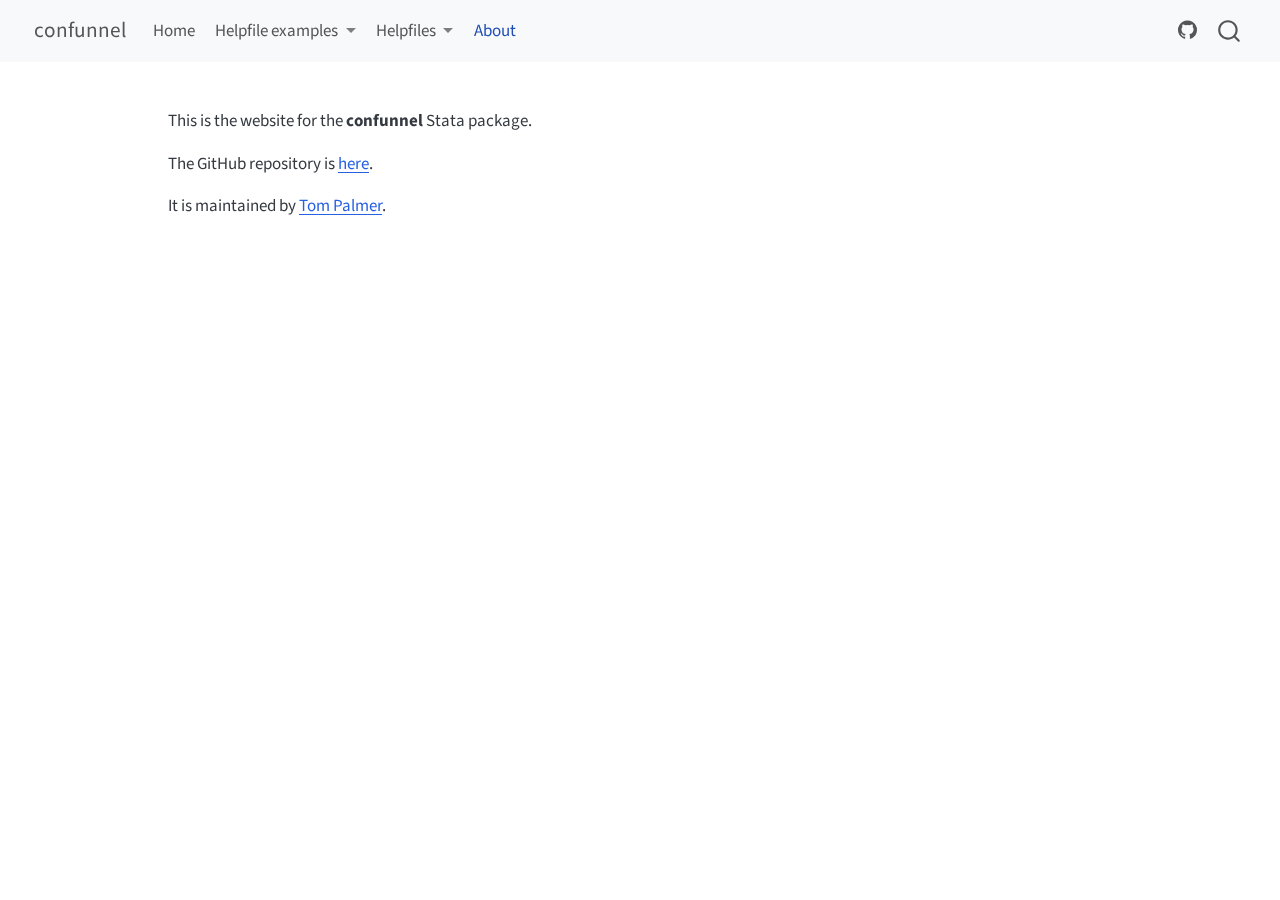
<file: docs/about.html>
<!DOCTYPE html>
<html xmlns="http://www.w3.org/1999/xhtml" lang="en" xml:lang="en"><head>

<meta charset="utf-8">
<meta name="generator" content="quarto-1.8.25">

<meta name="viewport" content="width=device-width, initial-scale=1.0, user-scalable=yes">


<title>about – confunnel</title>
<style>
code{white-space: pre-wrap;}
span.smallcaps{font-variant: small-caps;}
div.columns{display: flex; gap: min(4vw, 1.5em);}
div.column{flex: auto; overflow-x: auto;}
div.hanging-indent{margin-left: 1.5em; text-indent: -1.5em;}
ul.task-list{list-style: none;}
ul.task-list li input[type="checkbox"] {
  width: 0.8em;
  margin: 0 0.8em 0.2em -1em; /* quarto-specific, see https://github.com/quarto-dev/quarto-cli/issues/4556 */ 
  vertical-align: middle;
}
</style>


<script src="site_libs/quarto-nav/quarto-nav.js"></script>
<script src="site_libs/quarto-nav/headroom.min.js"></script>
<script src="site_libs/clipboard/clipboard.min.js"></script>
<script src="site_libs/quarto-search/autocomplete.umd.js"></script>
<script src="site_libs/quarto-search/fuse.min.js"></script>
<script src="site_libs/quarto-search/quarto-search.js"></script>
<meta name="quarto:offset" content="./">
<script src="site_libs/quarto-html/quarto.js" type="module"></script>
<script src="site_libs/quarto-html/tabsets/tabsets.js" type="module"></script>
<script src="site_libs/quarto-html/axe/axe-check.js" type="module"></script>
<script src="site_libs/quarto-html/popper.min.js"></script>
<script src="site_libs/quarto-html/tippy.umd.min.js"></script>
<script src="site_libs/quarto-html/anchor.min.js"></script>
<link href="site_libs/quarto-html/tippy.css" rel="stylesheet">
<link href="site_libs/quarto-html/quarto-syntax-highlighting-7b89279ff1a6dce999919e0e67d4d9ec.css" rel="stylesheet" id="quarto-text-highlighting-styles">
<script src="site_libs/bootstrap/bootstrap.min.js"></script>
<link href="site_libs/bootstrap/bootstrap-icons.css" rel="stylesheet">
<link href="site_libs/bootstrap/bootstrap-5b4ad623e5705c0698d39aec6f10cf02.min.css" rel="stylesheet" append-hash="true" id="quarto-bootstrap" data-mode="light">
<script id="quarto-search-options" type="application/json">{
  "location": "navbar",
  "copy-button": false,
  "collapse-after": 3,
  "panel-placement": "end",
  "type": "overlay",
  "limit": 50,
  "keyboard-shortcut": [
    "f",
    "/",
    "s"
  ],
  "show-item-context": false,
  "language": {
    "search-no-results-text": "No results",
    "search-matching-documents-text": "matching documents",
    "search-copy-link-title": "Copy link to search",
    "search-hide-matches-text": "Hide additional matches",
    "search-more-match-text": "more match in this document",
    "search-more-matches-text": "more matches in this document",
    "search-clear-button-title": "Clear",
    "search-text-placeholder": "",
    "search-detached-cancel-button-title": "Cancel",
    "search-submit-button-title": "Submit",
    "search-label": "Search"
  }
}</script>


<link rel="stylesheet" href="mystyles.css">
</head>

<body class="nav-fixed quarto-light">

<div id="quarto-search-results"></div>
  <header id="quarto-header" class="headroom fixed-top">
    <nav class="navbar navbar-expand-lg " data-bs-theme="dark">
      <div class="navbar-container container-fluid">
      <div class="navbar-brand-container mx-auto">
    <a href="./index.html" class="navbar-brand navbar-brand-logo">
    </a>
    <a class="navbar-brand" href="./index.html">
    <span class="navbar-title">confunnel</span>
    </a>
  </div>
            <div id="quarto-search" class="" title="Search"></div>
          <button class="navbar-toggler" type="button" data-bs-toggle="collapse" data-bs-target="#navbarCollapse" aria-controls="navbarCollapse" role="menu" aria-expanded="false" aria-label="Toggle navigation" onclick="if (window.quartoToggleHeadroom) { window.quartoToggleHeadroom(); }">
  <span class="navbar-toggler-icon"></span>
</button>
          <div class="collapse navbar-collapse" id="navbarCollapse">
            <ul class="navbar-nav navbar-nav-scroll me-auto">
  <li class="nav-item">
    <a class="nav-link" href="./index.html"> 
<span class="menu-text">Home</span></a>
  </li>  
  <li class="nav-item dropdown ">
    <a class="nav-link dropdown-toggle" href="#" id="nav-menu-helpfile-examples" role="link" data-bs-toggle="dropdown" aria-expanded="false">
 <span class="menu-text">Helpfile examples</span>
    </a>
    <ul class="dropdown-menu" aria-labelledby="nav-menu-helpfile-examples">    
        <li>
    <a class="dropdown-item" href="./confunnel-examples.html">
 <span class="dropdown-text">confunnel</span></a>
  </li>  
    </ul>
  </li>
  <li class="nav-item dropdown ">
    <a class="nav-link dropdown-toggle" href="#" id="nav-menu-helpfiles" role="link" data-bs-toggle="dropdown" aria-expanded="false">
 <span class="menu-text">Helpfiles</span>
    </a>
    <ul class="dropdown-menu" aria-labelledby="nav-menu-helpfiles">    
        <li>
    <a class="dropdown-item" href="./confunnel-helpfile.html">
 <span class="dropdown-text">confunnel</span></a>
  </li>  
    </ul>
  </li>
  <li class="nav-item">
    <a class="nav-link active" href="./about.html" aria-current="page"> 
<span class="menu-text">About</span></a>
  </li>  
</ul>
            <ul class="navbar-nav navbar-nav-scroll ms-auto">
  <li class="nav-item compact">
    <a class="nav-link" href="https://github.com/remlapmot/confunnel-stata"> <i class="bi bi-github" role="img" aria-label="GitHub">
</i> 
<span class="menu-text"></span></a>
  </li>  
</ul>
          </div> <!-- /navcollapse -->
            <div class="quarto-navbar-tools">
</div>
      </div> <!-- /container-fluid -->
    </nav>
</header>
<!-- content -->
<div id="quarto-content" class="quarto-container page-columns page-rows-contents page-layout-article page-navbar">
<!-- sidebar -->
<!-- margin-sidebar -->
    <div id="quarto-margin-sidebar" class="sidebar margin-sidebar zindex-bottom">
        
    </div>
<!-- main -->
<main class="content" id="quarto-document-content"><header id="title-block-header" class="quarto-title-block"></header>




<p>This is the website for the <strong>confunnel</strong> Stata package.</p>
<p>The GitHub repository is <a href="https://github.com/remlapmot/confunnel-stata">here</a>.</p>
<p>It is maintained by <a href="https://remlapmot.github.io/">Tom Palmer</a>.</p>



</main> <!-- /main -->
<script id="quarto-html-after-body" type="application/javascript">
  window.document.addEventListener("DOMContentLoaded", function (event) {
    const icon = "";
    const anchorJS = new window.AnchorJS();
    anchorJS.options = {
      placement: 'right',
      icon: icon
    };
    anchorJS.add('.anchored');
    const isCodeAnnotation = (el) => {
      for (const clz of el.classList) {
        if (clz.startsWith('code-annotation-')) {                     
          return true;
        }
      }
      return false;
    }
    const onCopySuccess = function(e) {
      // button target
      const button = e.trigger;
      // don't keep focus
      button.blur();
      // flash "checked"
      button.classList.add('code-copy-button-checked');
      var currentTitle = button.getAttribute("title");
      button.setAttribute("title", "Copied!");
      let tooltip;
      if (window.bootstrap) {
        button.setAttribute("data-bs-toggle", "tooltip");
        button.setAttribute("data-bs-placement", "left");
        button.setAttribute("data-bs-title", "Copied!");
        tooltip = new bootstrap.Tooltip(button, 
          { trigger: "manual", 
            customClass: "code-copy-button-tooltip",
            offset: [0, -8]});
        tooltip.show();    
      }
      setTimeout(function() {
        if (tooltip) {
          tooltip.hide();
          button.removeAttribute("data-bs-title");
          button.removeAttribute("data-bs-toggle");
          button.removeAttribute("data-bs-placement");
        }
        button.setAttribute("title", currentTitle);
        button.classList.remove('code-copy-button-checked');
      }, 1000);
      // clear code selection
      e.clearSelection();
    }
    const getTextToCopy = function(trigger) {
      const outerScaffold = trigger.parentElement.cloneNode(true);
      const codeEl = outerScaffold.querySelector('code');
      for (const childEl of codeEl.children) {
        if (isCodeAnnotation(childEl)) {
          childEl.remove();
        }
      }
      return codeEl.innerText;
    }
    const clipboard = new window.ClipboardJS('.code-copy-button:not([data-in-quarto-modal])', {
      text: getTextToCopy
    });
    clipboard.on('success', onCopySuccess);
    if (window.document.getElementById('quarto-embedded-source-code-modal')) {
      const clipboardModal = new window.ClipboardJS('.code-copy-button[data-in-quarto-modal]', {
        text: getTextToCopy,
        container: window.document.getElementById('quarto-embedded-source-code-modal')
      });
      clipboardModal.on('success', onCopySuccess);
    }
      var localhostRegex = new RegExp(/^(?:http|https):\/\/localhost\:?[0-9]*\//);
      var mailtoRegex = new RegExp(/^mailto:/);
        var filterRegex = new RegExp('/' + window.location.host + '/');
      var isInternal = (href) => {
          return filterRegex.test(href) || localhostRegex.test(href) || mailtoRegex.test(href);
      }
      // Inspect non-navigation links and adorn them if external
     var links = window.document.querySelectorAll('a[href]:not(.nav-link):not(.navbar-brand):not(.toc-action):not(.sidebar-link):not(.sidebar-item-toggle):not(.pagination-link):not(.no-external):not([aria-hidden]):not(.dropdown-item):not(.quarto-navigation-tool):not(.about-link)');
      for (var i=0; i<links.length; i++) {
        const link = links[i];
        if (!isInternal(link.href)) {
          // undo the damage that might have been done by quarto-nav.js in the case of
          // links that we want to consider external
          if (link.dataset.originalHref !== undefined) {
            link.href = link.dataset.originalHref;
          }
        }
      }
    function tippyHover(el, contentFn, onTriggerFn, onUntriggerFn) {
      const config = {
        allowHTML: true,
        maxWidth: 500,
        delay: 100,
        arrow: false,
        appendTo: function(el) {
            return el.parentElement;
        },
        interactive: true,
        interactiveBorder: 10,
        theme: 'quarto',
        placement: 'bottom-start',
      };
      if (contentFn) {
        config.content = contentFn;
      }
      if (onTriggerFn) {
        config.onTrigger = onTriggerFn;
      }
      if (onUntriggerFn) {
        config.onUntrigger = onUntriggerFn;
      }
      window.tippy(el, config); 
    }
    const noterefs = window.document.querySelectorAll('a[role="doc-noteref"]');
    for (var i=0; i<noterefs.length; i++) {
      const ref = noterefs[i];
      tippyHover(ref, function() {
        // use id or data attribute instead here
        let href = ref.getAttribute('data-footnote-href') || ref.getAttribute('href');
        try { href = new URL(href).hash; } catch {}
        const id = href.replace(/^#\/?/, "");
        const note = window.document.getElementById(id);
        if (note) {
          return note.innerHTML;
        } else {
          return "";
        }
      });
    }
    const xrefs = window.document.querySelectorAll('a.quarto-xref');
    const processXRef = (id, note) => {
      // Strip column container classes
      const stripColumnClz = (el) => {
        el.classList.remove("page-full", "page-columns");
        if (el.children) {
          for (const child of el.children) {
            stripColumnClz(child);
          }
        }
      }
      stripColumnClz(note)
      if (id === null || id.startsWith('sec-')) {
        // Special case sections, only their first couple elements
        const container = document.createElement("div");
        if (note.children && note.children.length > 2) {
          container.appendChild(note.children[0].cloneNode(true));
          for (let i = 1; i < note.children.length; i++) {
            const child = note.children[i];
            if (child.tagName === "P" && child.innerText === "") {
              continue;
            } else {
              container.appendChild(child.cloneNode(true));
              break;
            }
          }
          if (window.Quarto?.typesetMath) {
            window.Quarto.typesetMath(container);
          }
          return container.innerHTML
        } else {
          if (window.Quarto?.typesetMath) {
            window.Quarto.typesetMath(note);
          }
          return note.innerHTML;
        }
      } else {
        // Remove any anchor links if they are present
        const anchorLink = note.querySelector('a.anchorjs-link');
        if (anchorLink) {
          anchorLink.remove();
        }
        if (window.Quarto?.typesetMath) {
          window.Quarto.typesetMath(note);
        }
        if (note.classList.contains("callout")) {
          return note.outerHTML;
        } else {
          return note.innerHTML;
        }
      }
    }
    for (var i=0; i<xrefs.length; i++) {
      const xref = xrefs[i];
      tippyHover(xref, undefined, function(instance) {
        instance.disable();
        let url = xref.getAttribute('href');
        let hash = undefined; 
        if (url.startsWith('#')) {
          hash = url;
        } else {
          try { hash = new URL(url).hash; } catch {}
        }
        if (hash) {
          const id = hash.replace(/^#\/?/, "");
          const note = window.document.getElementById(id);
          if (note !== null) {
            try {
              const html = processXRef(id, note.cloneNode(true));
              instance.setContent(html);
            } finally {
              instance.enable();
              instance.show();
            }
          } else {
            // See if we can fetch this
            fetch(url.split('#')[0])
            .then(res => res.text())
            .then(html => {
              const parser = new DOMParser();
              const htmlDoc = parser.parseFromString(html, "text/html");
              const note = htmlDoc.getElementById(id);
              if (note !== null) {
                const html = processXRef(id, note);
                instance.setContent(html);
              } 
            }).finally(() => {
              instance.enable();
              instance.show();
            });
          }
        } else {
          // See if we can fetch a full url (with no hash to target)
          // This is a special case and we should probably do some content thinning / targeting
          fetch(url)
          .then(res => res.text())
          .then(html => {
            const parser = new DOMParser();
            const htmlDoc = parser.parseFromString(html, "text/html");
            const note = htmlDoc.querySelector('main.content');
            if (note !== null) {
              // This should only happen for chapter cross references
              // (since there is no id in the URL)
              // remove the first header
              if (note.children.length > 0 && note.children[0].tagName === "HEADER") {
                note.children[0].remove();
              }
              const html = processXRef(null, note);
              instance.setContent(html);
            } 
          }).finally(() => {
            instance.enable();
            instance.show();
          });
        }
      }, function(instance) {
      });
    }
        let selectedAnnoteEl;
        const selectorForAnnotation = ( cell, annotation) => {
          let cellAttr = 'data-code-cell="' + cell + '"';
          let lineAttr = 'data-code-annotation="' +  annotation + '"';
          const selector = 'span[' + cellAttr + '][' + lineAttr + ']';
          return selector;
        }
        const selectCodeLines = (annoteEl) => {
          const doc = window.document;
          const targetCell = annoteEl.getAttribute("data-target-cell");
          const targetAnnotation = annoteEl.getAttribute("data-target-annotation");
          const annoteSpan = window.document.querySelector(selectorForAnnotation(targetCell, targetAnnotation));
          const lines = annoteSpan.getAttribute("data-code-lines").split(",");
          const lineIds = lines.map((line) => {
            return targetCell + "-" + line;
          })
          let top = null;
          let height = null;
          let parent = null;
          if (lineIds.length > 0) {
              //compute the position of the single el (top and bottom and make a div)
              const el = window.document.getElementById(lineIds[0]);
              top = el.offsetTop;
              height = el.offsetHeight;
              parent = el.parentElement.parentElement;
            if (lineIds.length > 1) {
              const lastEl = window.document.getElementById(lineIds[lineIds.length - 1]);
              const bottom = lastEl.offsetTop + lastEl.offsetHeight;
              height = bottom - top;
            }
            if (top !== null && height !== null && parent !== null) {
              // cook up a div (if necessary) and position it 
              let div = window.document.getElementById("code-annotation-line-highlight");
              if (div === null) {
                div = window.document.createElement("div");
                div.setAttribute("id", "code-annotation-line-highlight");
                div.style.position = 'absolute';
                parent.appendChild(div);
              }
              div.style.top = top - 2 + "px";
              div.style.height = height + 4 + "px";
              div.style.left = 0;
              let gutterDiv = window.document.getElementById("code-annotation-line-highlight-gutter");
              if (gutterDiv === null) {
                gutterDiv = window.document.createElement("div");
                gutterDiv.setAttribute("id", "code-annotation-line-highlight-gutter");
                gutterDiv.style.position = 'absolute';
                const codeCell = window.document.getElementById(targetCell);
                const gutter = codeCell.querySelector('.code-annotation-gutter');
                gutter.appendChild(gutterDiv);
              }
              gutterDiv.style.top = top - 2 + "px";
              gutterDiv.style.height = height + 4 + "px";
            }
            selectedAnnoteEl = annoteEl;
          }
        };
        const unselectCodeLines = () => {
          const elementsIds = ["code-annotation-line-highlight", "code-annotation-line-highlight-gutter"];
          elementsIds.forEach((elId) => {
            const div = window.document.getElementById(elId);
            if (div) {
              div.remove();
            }
          });
          selectedAnnoteEl = undefined;
        };
          // Handle positioning of the toggle
      window.addEventListener(
        "resize",
        throttle(() => {
          elRect = undefined;
          if (selectedAnnoteEl) {
            selectCodeLines(selectedAnnoteEl);
          }
        }, 10)
      );
      function throttle(fn, ms) {
      let throttle = false;
      let timer;
        return (...args) => {
          if(!throttle) { // first call gets through
              fn.apply(this, args);
              throttle = true;
          } else { // all the others get throttled
              if(timer) clearTimeout(timer); // cancel #2
              timer = setTimeout(() => {
                fn.apply(this, args);
                timer = throttle = false;
              }, ms);
          }
        };
      }
        // Attach click handler to the DT
        const annoteDls = window.document.querySelectorAll('dt[data-target-cell]');
        for (const annoteDlNode of annoteDls) {
          annoteDlNode.addEventListener('click', (event) => {
            const clickedEl = event.target;
            if (clickedEl !== selectedAnnoteEl) {
              unselectCodeLines();
              const activeEl = window.document.querySelector('dt[data-target-cell].code-annotation-active');
              if (activeEl) {
                activeEl.classList.remove('code-annotation-active');
              }
              selectCodeLines(clickedEl);
              clickedEl.classList.add('code-annotation-active');
            } else {
              // Unselect the line
              unselectCodeLines();
              clickedEl.classList.remove('code-annotation-active');
            }
          });
        }
    const findCites = (el) => {
      const parentEl = el.parentElement;
      if (parentEl) {
        const cites = parentEl.dataset.cites;
        if (cites) {
          return {
            el,
            cites: cites.split(' ')
          };
        } else {
          return findCites(el.parentElement)
        }
      } else {
        return undefined;
      }
    };
    var bibliorefs = window.document.querySelectorAll('a[role="doc-biblioref"]');
    for (var i=0; i<bibliorefs.length; i++) {
      const ref = bibliorefs[i];
      const citeInfo = findCites(ref);
      if (citeInfo) {
        tippyHover(citeInfo.el, function() {
          var popup = window.document.createElement('div');
          citeInfo.cites.forEach(function(cite) {
            var citeDiv = window.document.createElement('div');
            citeDiv.classList.add('hanging-indent');
            citeDiv.classList.add('csl-entry');
            var biblioDiv = window.document.getElementById('ref-' + cite);
            if (biblioDiv) {
              citeDiv.innerHTML = biblioDiv.innerHTML;
            }
            popup.appendChild(citeDiv);
          });
          return popup.innerHTML;
        });
      }
    }
  });
  </script>
</div> <!-- /content -->




</body></html>
</file>
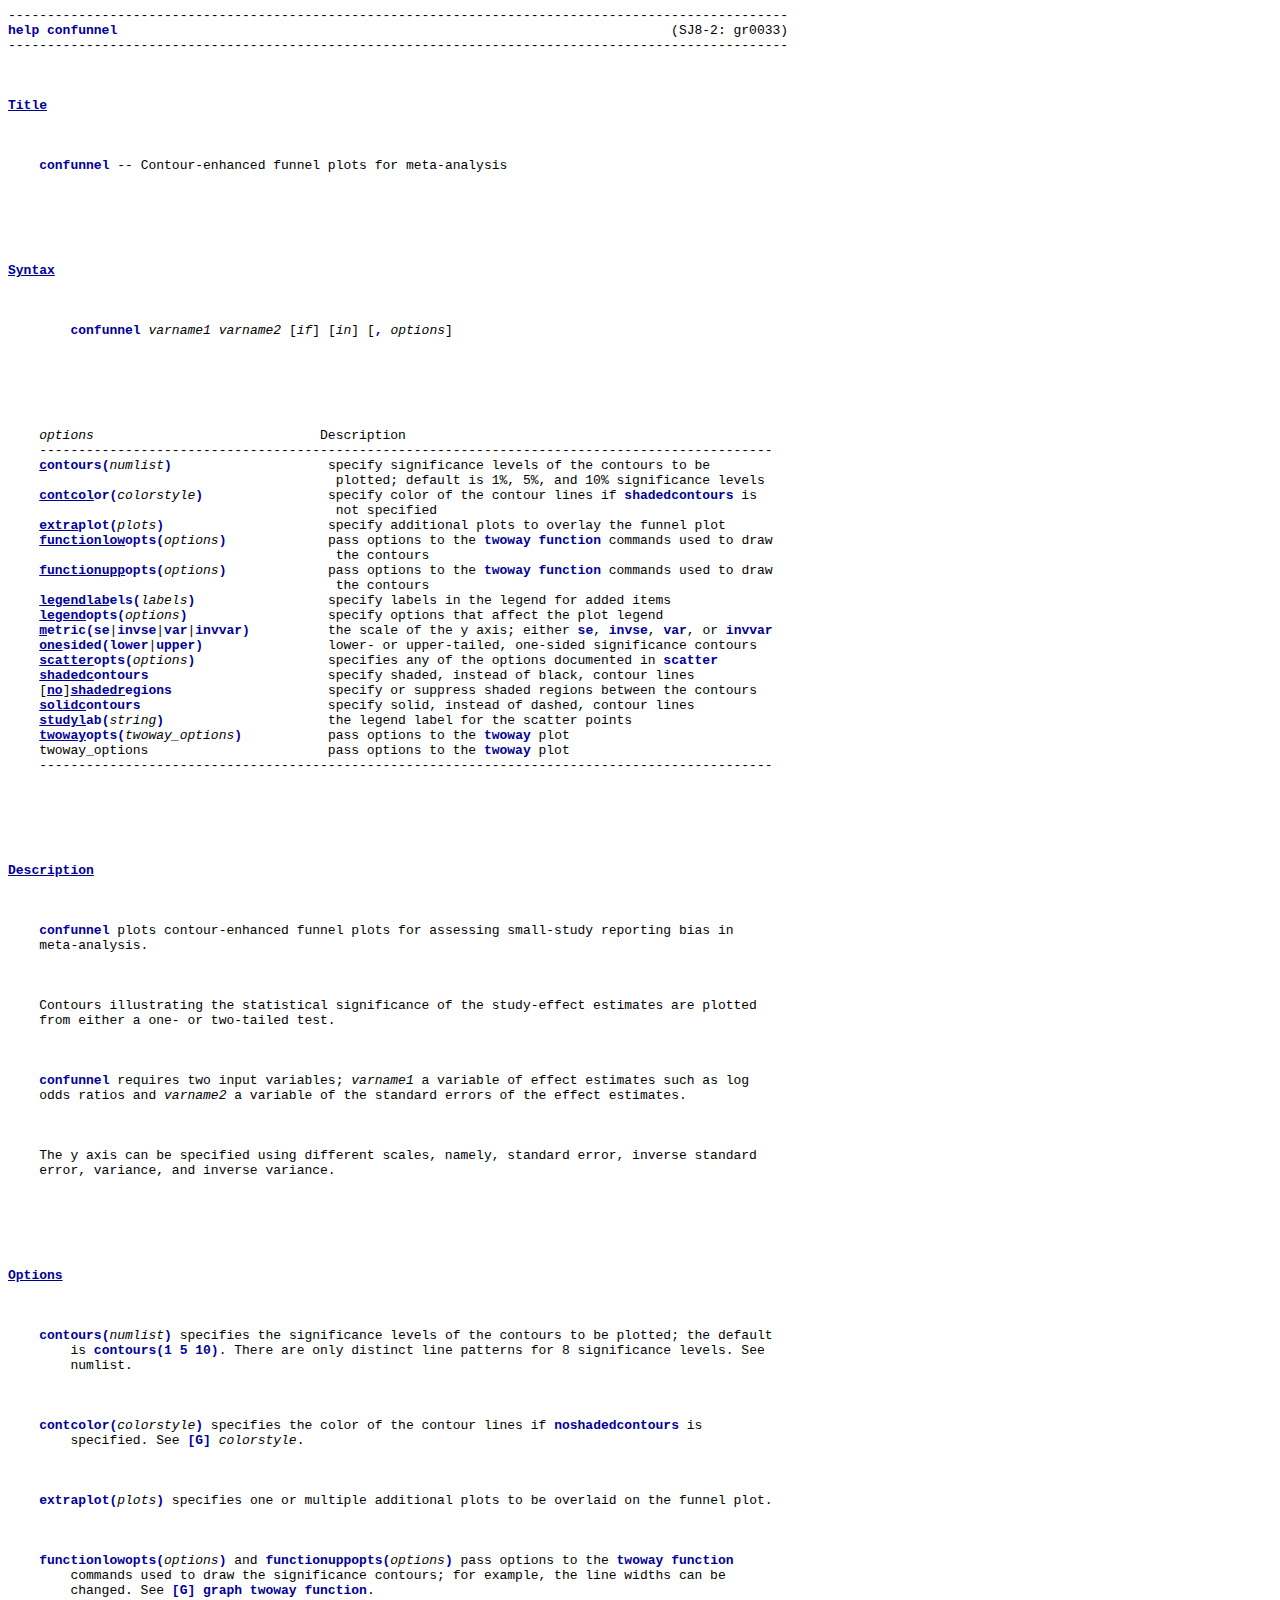
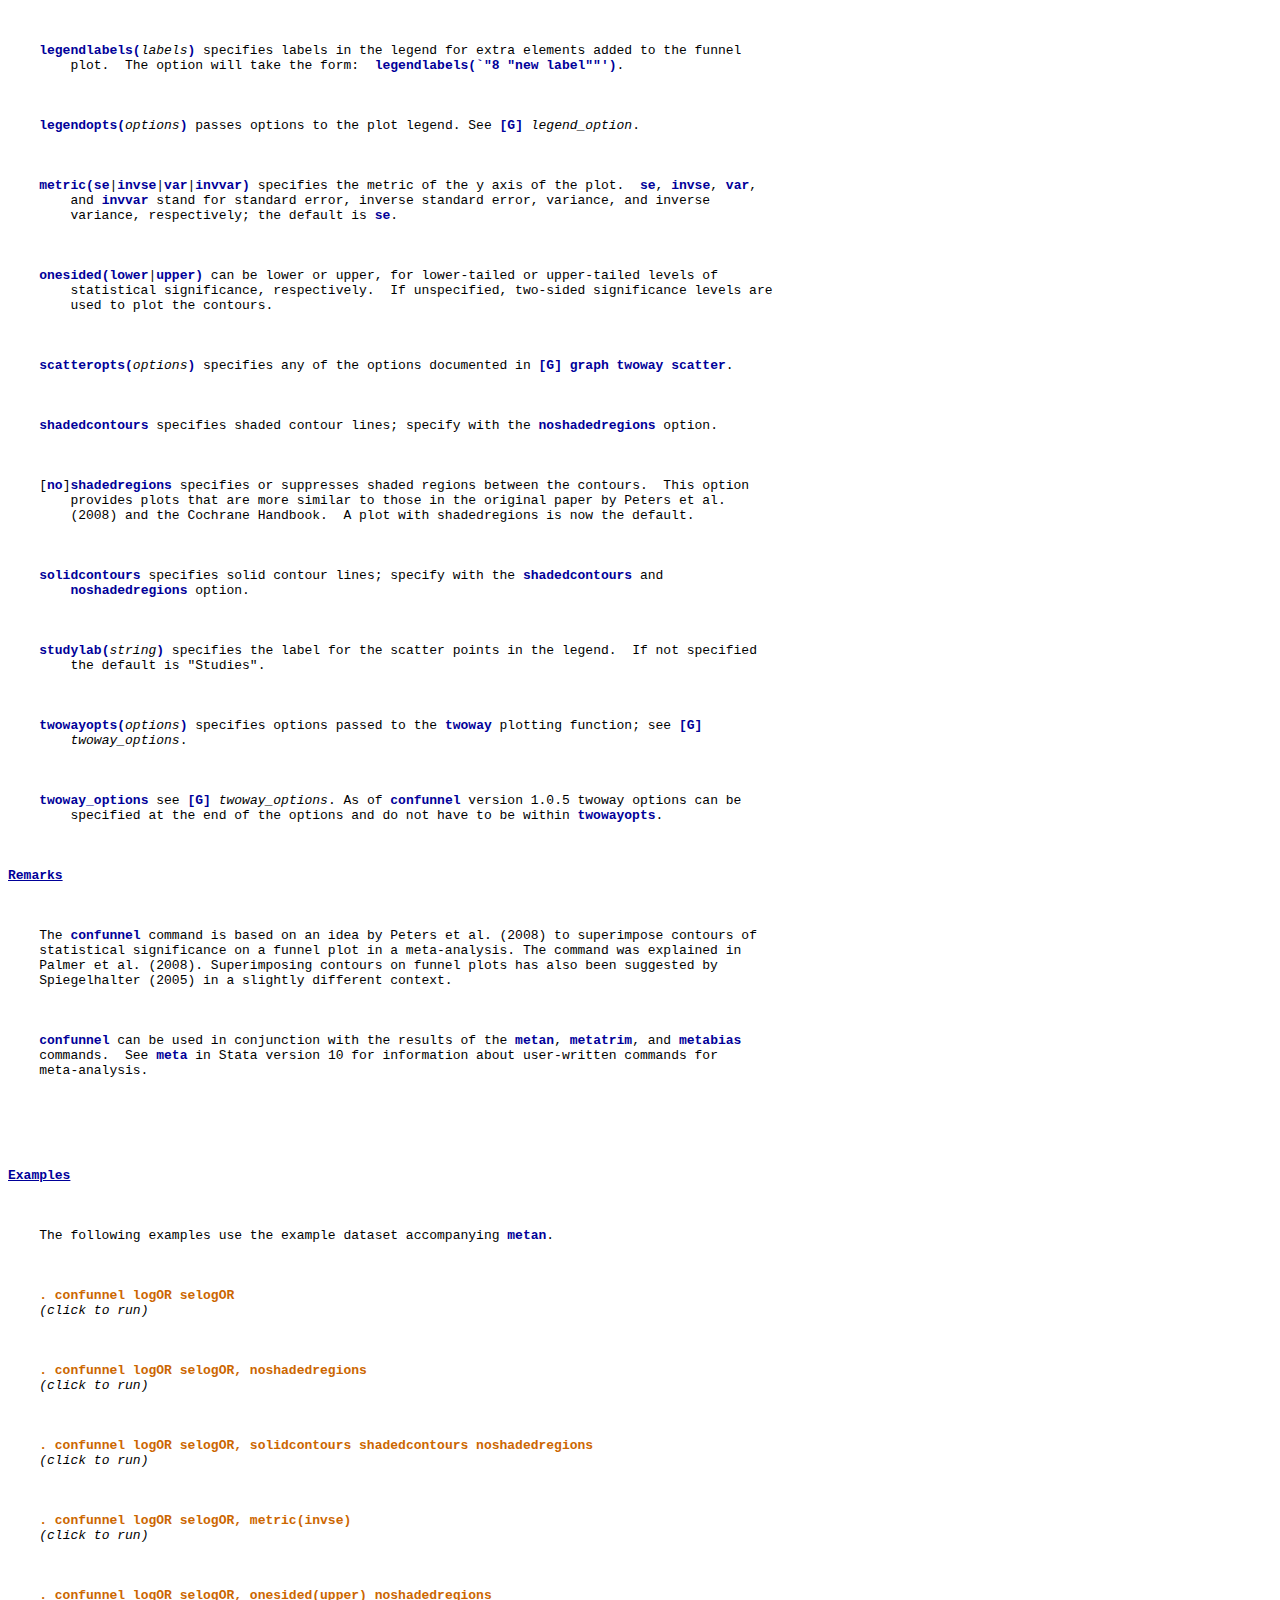
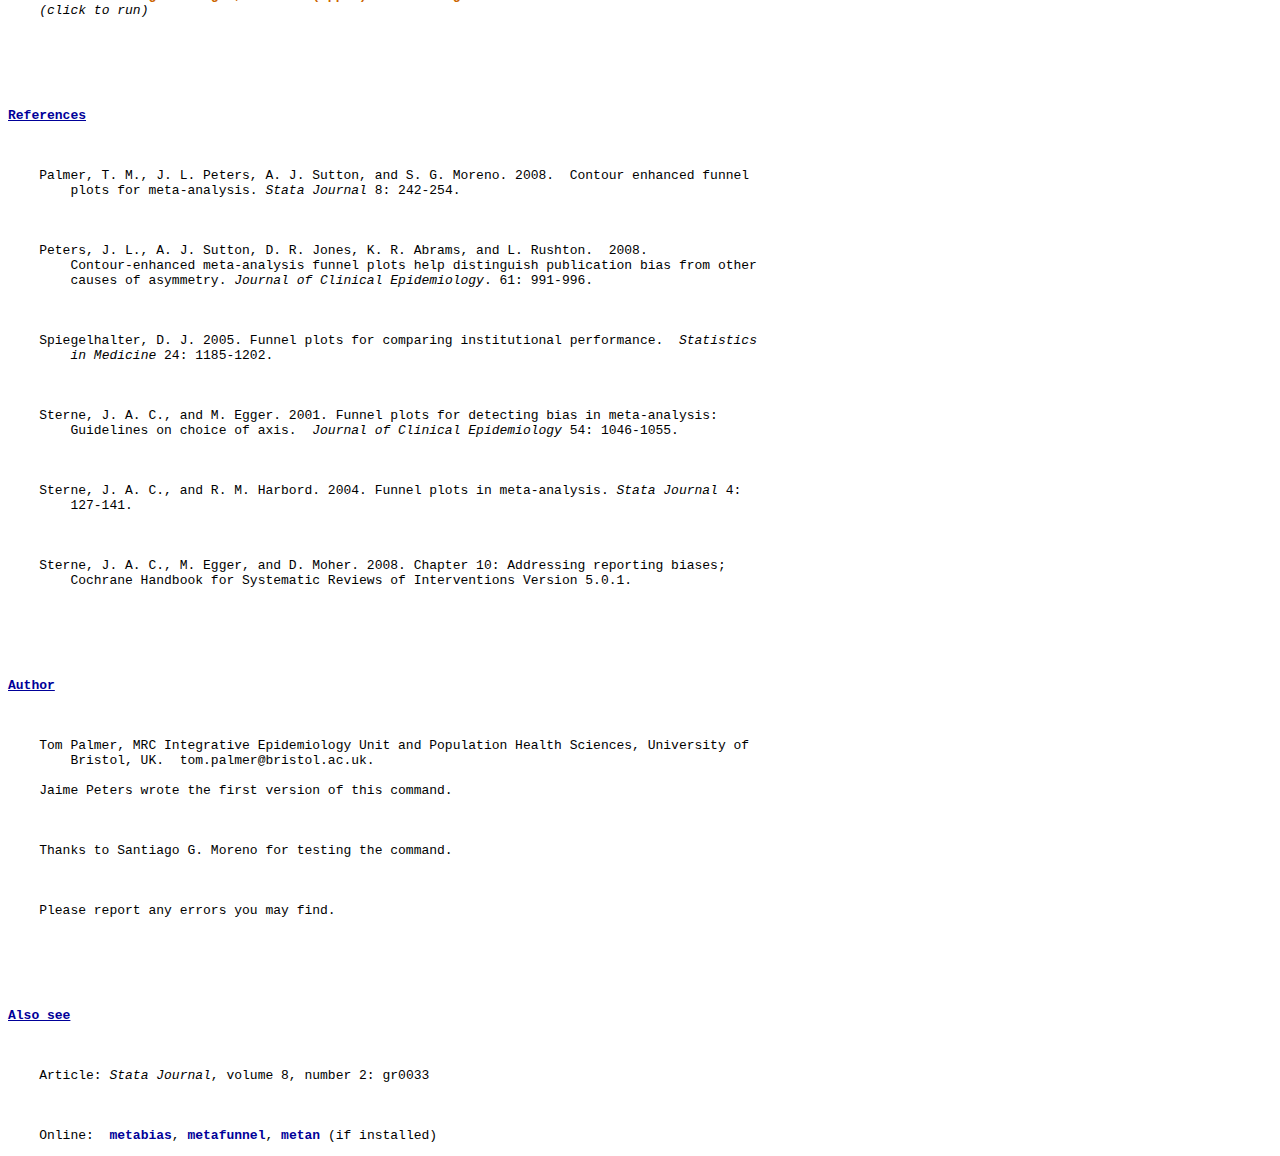
<file: docs/helpfiles/confunnel.html>
<html>
<head>
<meta http-equiv="Content-type" content="text/html; charset=utf8">
<meta http-equiv="Content-Style-Type" content="text/css">
<style type="text/css">
BODY{background-color: ffffff;
    font-family: monaco, "courier new", monospace;
     color: #000000}
.input, .result, .error{font-weight: bold}
.input {color: #CC6600}
.result{color: #000099}
.error{color: #dd0000}
</style>
</head>
<body>
<pre>
----------------------------------------------------------------------------------------------------
<span class=result>help confunnel</span>                                                                       (SJ8-2: gr0033)
----------------------------------------------------------------------------------------------------
<br><br>
<span class=result><u>Title</u></span>
<br><br>
    <span class=result>confunnel</span> -- Contour-enhanced funnel plots for meta-analysis
<br><br>
<br><br>
<span class=result><u>Syntax</u></span>
<br><br>
        <span class=result>confunnel</span> <i>varname1</i> <i>varname2</i> [<i>if</i>] [<i>in</i>] [<span class=result>,</span> <i>options</i>]
<br><br>
<br><br>
    <i>options</i>                             Description
    ----------------------------------------------------------------------------------------------
    <span class=result><u>c</u></span><span class=result>ontours(</span><i>numlist</i><span class=result>)</span>                    specify significance levels of the contours to be
                                          plotted; default is 1%, 5%, and 10% significance levels
    <span class=result><u>contcol</u></span><span class=result>or(</span><i>colorstyle</i><span class=result>)</span>                specify color of the contour lines if <span class=result>shadedcontours</span> is
                                          not specified
    <span class=result><u>extra</u></span><span class=result>plot(</span><i>plots</i><span class=result>)</span>                     specify additional plots to overlay the funnel plot
    <span class=result><u>functionlow</u></span><span class=result>opts(</span><i>options</i><span class=result>)</span>             pass options to the <span class=result>twoway function</span> commands used to draw
                                          the contours
    <span class=result><u>functionupp</u></span><span class=result>opts(</span><i>options</i><span class=result>)</span>             pass options to the <span class=result>twoway function</span> commands used to draw
                                          the contours
    <span class=result><u>legendlab</u></span><span class=result>els(</span><i>labels</i><span class=result>)</span>                 specify labels in the legend for added items
    <span class=result><u>legend</u></span><span class=result>opts(</span><i>options</i><span class=result>)</span>                  specify options that affect the plot legend
    <span class=result><u>m</u></span><span class=result>etric(se</span>|<span class=result>invse</span>|<span class=result>var</span>|<span class=result>invvar)</span>          the scale of the y axis; either <span class=result>se</span>, <span class=result>invse</span>, <span class=result>var</span>, or <span class=result>invvar</span>
    <span class=result><u>one</u></span><span class=result>sided(lower</span>|<span class=result>upper)</span>                lower- or upper-tailed, one-sided significance contours
    <span class=result><u>scatter</u></span><span class=result>opts(</span><i>options</i><span class=result>)</span>                 specifies any of the options documented in <span class=result>scatter</span>
    <span class=result><u>shadedc</u></span><span class=result>ontours</span>                       specify shaded, instead of black, contour lines
    [<span class=result><u>no</u></span>]<span class=result><u>shadedr</u></span><span class=result>egions</span>                    specify or suppress shaded regions between the contours
    <span class=result><u>solidc</u></span><span class=result>ontours</span>                        specify solid, instead of dashed, contour lines
    <span class=result><u>studyl</u></span><span class=result>ab(</span><i>string</i><span class=result>)</span>                     the legend label for the scatter points
    <span class=result><u>twoway</u></span><span class=result>opts(</span><i>twoway_options</i><span class=result>)</span>           pass options to the <span class=result>twoway</span> plot
    twoway_options                       pass options to the <span class=result>twoway</span> plot
    ----------------------------------------------------------------------------------------------
<br><br>
<br><br>
<span class=result><u>Description</u></span>
<br><br>
    <span class=result>confunnel</span> plots contour-enhanced funnel plots for assessing small-study reporting bias in
    meta-analysis.
<br><br>
    Contours illustrating the statistical significance of the study-effect estimates are plotted
    from either a one- or two-tailed test.
<br><br>
    <span class=result>confunnel</span> requires two input variables; <i>varname1</i> a variable of effect estimates such as log
    odds ratios and <i>varname2</i> a variable of the standard errors of the effect estimates.
<br><br>
    The y axis can be specified using different scales, namely, standard error, inverse standard
    error, variance, and inverse variance.
<br><br>
<br><br>
<span class=result><u>Options</u></span>
<br><br>
    <span class=result>contours(</span><i>numlist</i><span class=result>)</span> specifies the significance levels of the contours to be plotted; the default
        is <span class=result>contours(1 5 10)</span>. There are only distinct line patterns for 8 significance levels. See 
        numlist.
<br><br>
    <span class=result>contcolor(</span><i>colorstyle</i><span class=result>)</span> specifies the color of the contour lines if <span class=result>noshadedcontours</span> is
        specified. See <span class=result>[G]</span> <i>colorstyle</i>.
<br><br>
    <span class=result>extraplot(</span><i>plots</i><span class=result>)</span> specifies one or multiple additional plots to be overlaid on the funnel plot.
<br><br>
    <span class=result>functionlowopts(</span><i>options</i><span class=result>)</span> and <span class=result>functionuppopts(</span><i>options</i><span class=result>)</span> pass options to the <span class=result>twoway function</span>
        commands used to draw the significance contours; for example, the line widths can be
        changed. See <span class=result>[G] graph twoway function</span>.
<br><br>
    <span class=result>legendlabels(</span><i>labels</i><span class=result>)</span> specifies labels in the legend for extra elements added to the funnel
        plot.  The option will take the form:  <span class=result>legendlabels(`"8 "new label""')</span>.
<br><br>
    <span class=result>legendopts(</span><i>options</i><span class=result>)</span> passes options to the plot legend. See <span class=result>[G]</span> <i>legend_option</i>.
<br><br>
    <span class=result>metric(se</span>|<span class=result>invse</span>|<span class=result>var</span>|<span class=result>invvar)</span> specifies the metric of the y axis of the plot.  <span class=result>se</span>, <span class=result>invse</span>, <span class=result>var</span>,
        and <span class=result>invvar</span> stand for standard error, inverse standard error, variance, and inverse
        variance, respectively; the default is <span class=result>se</span>.
<br><br>
    <span class=result>onesided(lower</span>|<span class=result>upper)</span> can be lower or upper, for lower-tailed or upper-tailed levels of
        statistical significance, respectively.  If unspecified, two-sided significance levels are
        used to plot the contours.
<br><br>
    <span class=result>scatteropts(</span><i>options</i><span class=result>)</span> specifies any of the options documented in <span class=result>[G] graph twoway scatter</span>.
<br><br>
    <span class=result>shadedcontours</span> specifies shaded contour lines; specify with the <span class=result>noshadedregions</span> option.
<br><br>
    [<span class=result>no</span>]<span class=result>shadedregions</span> specifies or suppresses shaded regions between the contours.  This option
        provides plots that are more similar to those in the original paper by Peters et al.
        (2008) and the Cochrane Handbook.  A plot with shadedregions is now the default.
<br><br>
    <span class=result>solidcontours</span> specifies solid contour lines; specify with the <span class=result>shadedcontours</span> and
        <span class=result>noshadedregions</span> option.
<br><br>
    <span class=result>studylab(</span><i>string</i><span class=result>)</span> specifies the label for the scatter points in the legend.  If not specified
        the default is "Studies".
<br><br>
    <span class=result>twowayopts(</span><i>options</i><span class=result>)</span> specifies options passed to the <span class=result>twoway</span> plotting function; see <span class=result>[G]</span>
        <i>twoway_options</i>.
<br><br>
    <span class=result>twoway_options</span> see <span class=result>[G]</span> <i>twoway_options</i>. As of <span class=result>confunnel</span> version 1.0.5 twoway options can be
        specified at the end of the options and do not have to be within <span class=result>twowayopts</span>.
<br><br>
<span class=result><u>Remarks</u></span>
<br><br>
    The <span class=result>confunnel</span> command is based on an idea by Peters et al. (2008) to superimpose contours of
    statistical significance on a funnel plot in a meta-analysis. The command was explained in
    Palmer et al. (2008). Superimposing contours on funnel plots has also been suggested by
    Spiegelhalter (2005) in a slightly different context.
<br><br>
    <span class=result>confunnel</span> can be used in conjunction with the results of the <span class=result>metan</span>, <span class=result>metatrim</span>, and <span class=result>metabias</span>
    commands.  See <span class=result>meta</span> in Stata version 10 for information about user-written commands for
    meta-analysis.
<br><br>
<br><br>
<span class=result><u>Examples</u></span>
<br><br>
    The following examples use the example dataset accompanying <span class=result>metan</span>.
<br><br>
    <span class=input>. confunnel logOR selogOR</span>
    <i>(</i><i>click to run</i><i>)</i>
<br><br>
    <span class=input>. confunnel logOR selogOR, noshadedregions</span>
    <i>(</i><i>click to run</i><i>)</i>
<br><br>
    <span class=input>. confunnel logOR selogOR, solidcontours shadedcontours noshadedregions</span>
    <i>(</i><i>click to run</i><i>)</i>
<br><br>
    <span class=input>. confunnel logOR selogOR, metric(invse)</span>
    <i>(</i><i>click to run</i><i>)</i>
<br><br>
    <span class=input>. confunnel logOR selogOR, onesided(upper) noshadedregions</span>
    <i>(</i><i>click to run</i><i>)</i>
<br><br>
<br><br>
<span class=result><u>References</u></span>
<br><br>
    Palmer, T. M., J. L. Peters, A. J. Sutton, and S. G. Moreno. 2008.  Contour enhanced funnel
        plots for meta-analysis. <i>Stata Journal</i> 8: 242-254.
<br><br>
    Peters, J. L., A. J. Sutton, D. R. Jones, K. R. Abrams, and L. Rushton.  2008.
        Contour-enhanced meta-analysis funnel plots help distinguish publication bias from other
        causes of asymmetry. <i>Journal of Clinical Epidemiology</i>. 61: 991-996.
<br><br>
    Spiegelhalter, D. J. 2005. Funnel plots for comparing institutional performance.  <i>Statistics</i>
        <i>in Medicine</i> 24: 1185-1202.
<br><br>
    Sterne, J. A. C., and M. Egger. 2001. Funnel plots for detecting bias in meta-analysis:
        Guidelines on choice of axis.  <i>Journal of Clinical Epidemiology</i> 54: 1046-1055.
<br><br>
    Sterne, J. A. C., and R. M. Harbord. 2004. Funnel plots in meta-analysis. <i>Stata Journal</i> 4:
        127-141.
<br><br>
    Sterne, J. A. C., M. Egger, and D. Moher. 2008. Chapter 10: Addressing reporting biases;
        Cochrane Handbook for Systematic Reviews of Interventions Version 5.0.1.
<br><br>
<br><br>
<span class=result><u>Author</u></span>
<br><br>
    Tom Palmer, MRC Integrative Epidemiology Unit and Population Health Sciences, University of
        Bristol, UK.  tom.palmer@bristol.ac.uk.
 
    Jaime Peters wrote the first version of this command.
<br><br>
    Thanks to Santiago G. Moreno for testing the command.
<br><br>
    Please report any errors you may find.
<br><br>
<br><br>
<span class=result><u>Also see</u></span>
<br><br>
    Article: <i>Stata Journal</i>, volume 8, number 2: gr0033
<br><br>
    Online:  <span class=result>metabias</span>, <span class=result>metafunnel</span>, <span class=result>metan</span> (if installed)
</pre>
</body>
</html>
</file>
<file: docs/site_libs/quarto-html/tippy.css>
.tippy-box[data-animation=fade][data-state=hidden]{opacity:0}[data-tippy-root]{max-width:calc(100vw - 10px)}.tippy-box{position:relative;background-color:#333;color:#fff;border-radius:4px;font-size:14px;line-height:1.4;white-space:normal;outline:0;transition-property:transform,visibility,opacity}.tippy-box[data-placement^=top]>.tippy-arrow{bottom:0}.tippy-box[data-placement^=top]>.tippy-arrow:before{bottom:-7px;left:0;border-width:8px 8px 0;border-top-color:initial;transform-origin:center top}.tippy-box[data-placement^=bottom]>.tippy-arrow{top:0}.tippy-box[data-placement^=bottom]>.tippy-arrow:before{top:-7px;left:0;border-width:0 8px 8px;border-bottom-color:initial;transform-origin:center bottom}.tippy-box[data-placement^=left]>.tippy-arrow{right:0}.tippy-box[data-placement^=left]>.tippy-arrow:before{border-width:8px 0 8px 8px;border-left-color:initial;right:-7px;transform-origin:center left}.tippy-box[data-placement^=right]>.tippy-arrow{left:0}.tippy-box[data-placement^=right]>.tippy-arrow:before{left:-7px;border-width:8px 8px 8px 0;border-right-color:initial;transform-origin:center right}.tippy-box[data-inertia][data-state=visible]{transition-timing-function:cubic-bezier(.54,1.5,.38,1.11)}.tippy-arrow{width:16px;height:16px;color:#333}.tippy-arrow:before{content:"";position:absolute;border-color:transparent;border-style:solid}.tippy-content{position:relative;padding:5px 9px;z-index:1}
</file>
<file: docs/site_libs/quarto-html/quarto-syntax-highlighting-7b89279ff1a6dce999919e0e67d4d9ec.css>
/* quarto syntax highlight colors */
:root {
  --quarto-hl-ot-color: #003B4F;
  --quarto-hl-at-color: #657422;
  --quarto-hl-ss-color: #20794D;
  --quarto-hl-an-color: #5E5E5E;
  --quarto-hl-fu-color: #4758AB;
  --quarto-hl-st-color: #20794D;
  --quarto-hl-cf-color: #003B4F;
  --quarto-hl-op-color: #5E5E5E;
  --quarto-hl-er-color: #AD0000;
  --quarto-hl-bn-color: #AD0000;
  --quarto-hl-al-color: #AD0000;
  --quarto-hl-va-color: #111111;
  --quarto-hl-bu-color: inherit;
  --quarto-hl-ex-color: inherit;
  --quarto-hl-pp-color: #AD0000;
  --quarto-hl-in-color: #5E5E5E;
  --quarto-hl-vs-color: #20794D;
  --quarto-hl-wa-color: #5E5E5E;
  --quarto-hl-do-color: #5E5E5E;
  --quarto-hl-im-color: #00769E;
  --quarto-hl-ch-color: #20794D;
  --quarto-hl-dt-color: #AD0000;
  --quarto-hl-fl-color: #AD0000;
  --quarto-hl-co-color: #5E5E5E;
  --quarto-hl-cv-color: #5E5E5E;
  --quarto-hl-cn-color: #8f5902;
  --quarto-hl-sc-color: #5E5E5E;
  --quarto-hl-dv-color: #AD0000;
  --quarto-hl-kw-color: #003B4F;
}

/* other quarto variables */
:root {
  --quarto-font-monospace: SFMono-Regular, Menlo, Monaco, Consolas, "Liberation Mono", "Courier New", monospace;
}

/* syntax highlight based on Pandoc's rules */
pre > code.sourceCode > span {
  color: #003B4F;
}

code.sourceCode > span {
  color: #003B4F;
}

div.sourceCode,
div.sourceCode pre.sourceCode {
  color: #003B4F;
}

/* Normal */
code span {
  color: #003B4F;
}

/* Alert */
code span.al {
  color: #AD0000;
  font-style: inherit;
}

/* Annotation */
code span.an {
  color: #5E5E5E;
  font-style: inherit;
}

/* Attribute */
code span.at {
  color: #657422;
  font-style: inherit;
}

/* BaseN */
code span.bn {
  color: #AD0000;
  font-style: inherit;
}

/* BuiltIn */
code span.bu {
  font-style: inherit;
}

/* ControlFlow */
code span.cf {
  color: #003B4F;
  font-weight: bold;
  font-style: inherit;
}

/* Char */
code span.ch {
  color: #20794D;
  font-style: inherit;
}

/* Constant */
code span.cn {
  color: #8f5902;
  font-style: inherit;
}

/* Comment */
code span.co {
  color: #5E5E5E;
  font-style: inherit;
}

/* CommentVar */
code span.cv {
  color: #5E5E5E;
  font-style: italic;
}

/* Documentation */
code span.do {
  color: #5E5E5E;
  font-style: italic;
}

/* DataType */
code span.dt {
  color: #AD0000;
  font-style: inherit;
}

/* DecVal */
code span.dv {
  color: #AD0000;
  font-style: inherit;
}

/* Error */
code span.er {
  color: #AD0000;
  font-style: inherit;
}

/* Extension */
code span.ex {
  font-style: inherit;
}

/* Float */
code span.fl {
  color: #AD0000;
  font-style: inherit;
}

/* Function */
code span.fu {
  color: #4758AB;
  font-style: inherit;
}

/* Import */
code span.im {
  color: #00769E;
  font-style: inherit;
}

/* Information */
code span.in {
  color: #5E5E5E;
  font-style: inherit;
}

/* Keyword */
code span.kw {
  color: #003B4F;
  font-weight: bold;
  font-style: inherit;
}

/* Operator */
code span.op {
  color: #5E5E5E;
  font-style: inherit;
}

/* Other */
code span.ot {
  color: #003B4F;
  font-style: inherit;
}

/* Preprocessor */
code span.pp {
  color: #AD0000;
  font-style: inherit;
}

/* SpecialChar */
code span.sc {
  color: #5E5E5E;
  font-style: inherit;
}

/* SpecialString */
code span.ss {
  color: #20794D;
  font-style: inherit;
}

/* String */
code span.st {
  color: #20794D;
  font-style: inherit;
}

/* Variable */
code span.va {
  color: #111111;
  font-style: inherit;
}

/* VerbatimString */
code span.vs {
  color: #20794D;
  font-style: inherit;
}

/* Warning */
code span.wa {
  color: #5E5E5E;
  font-style: italic;
}

.prevent-inlining {
  content: "</";
}

/*# sourceMappingURL=3944bc705cfaf4c80e56f77c5205168a.css.map */
</file>
<file: docs/mystyles.css>
/* css styles */

/* Center figure caption text */
.figure-caption {
    text-align: center;
}

/* From https://github.com/tonsky/FiraCode#browser-support */
@import url(https://cdn.jsdelivr.net/npm/firacode@6.2.0/distr/fira_code.css);

code { font-family: 'Fira Code', monospace; 
       font-variant-ligatures: none;
       font-feature-settings: "liga" 0;
}

.cell .cell-output-stdout pre code {
  line-height: 1;
}
</file>
